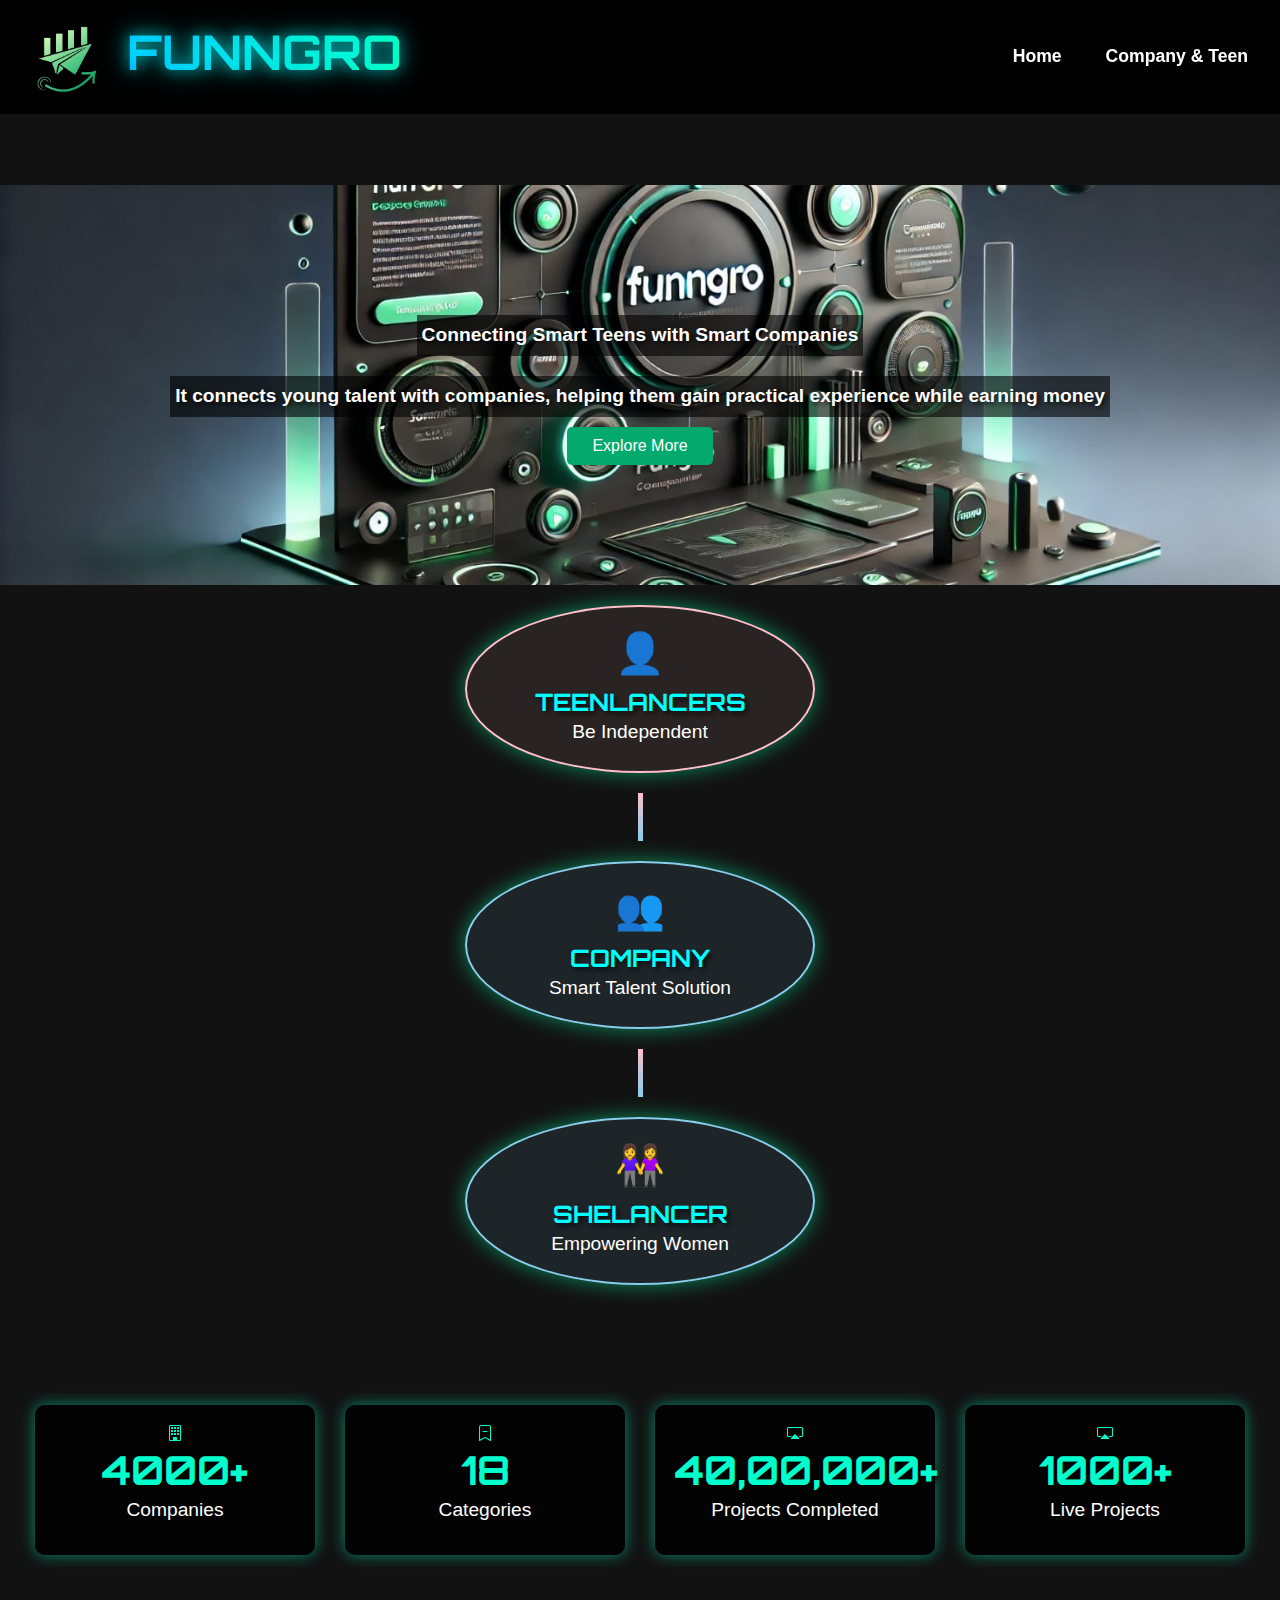
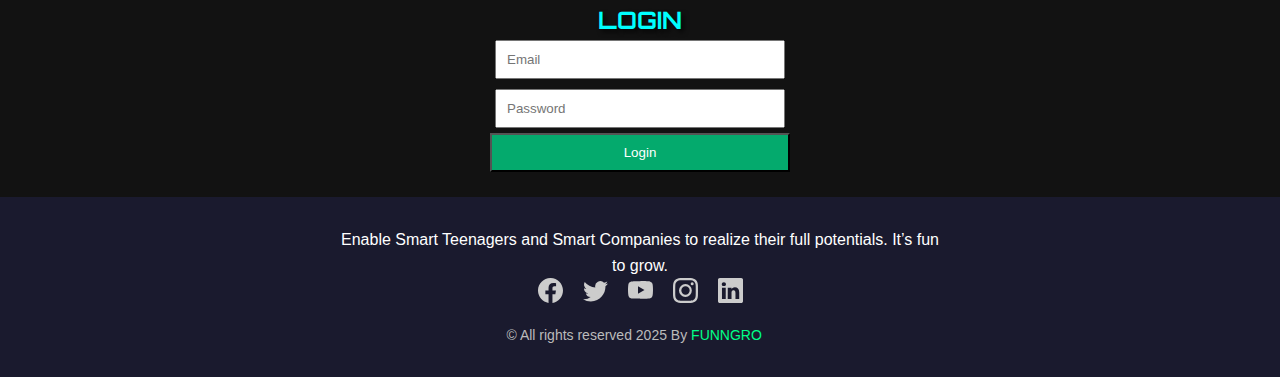
<file: index.html>
<!DOCTYPE html>
<html lang="en">
<head>
    <meta charset="UTF-8">
    <meta name="viewport" content="width=device-width, initial-scale=1.0">
    <meta name="description" content="Funngro - Connecting Smart Teens with Smart Companies">
    <meta name="keywords" content="Funngro, Teen Jobs, Freelancer, Smart Companies">
    <meta name="author" content="Your Name">
    <title>Funngro | Home</title>
    <link rel="stylesheet" href="style.css">
    
    <!-- <script defer src="script.js"></script> -->
     <script src="script.js"></script>
</head>
<body>

<header>
    <div class="logo-container">
        <img src="logo.jpg" alt="Funngro Logo" class="logo">
        <h1 class="welcome-text">Funngro</h1>
    </div>
    <nav>
        <ul>
            <li><a href="index.html">Home</a></li>
            <li><a href="kashish.html"  >Company & Teen</a></li>
            
        </ul>
    </nav>
   
</header>
<section class="hero">
    
    <p>Connecting Smart Teens with Smart Companies</p>
    <p>It connects young talent with companies, helping them gain practical experience while earning money</p>
    <a href="kashish.html" class="btn">Explore More</a>
</section>


<section class="container">
    <div class="circle card" id="teenlancers">
        <div class="icon">&#128100;</div>
        <h2>TEENLANCERS</h2>
        <p>Be Independent</p>
    </div>

    <div class="line"></div>

    <div class="circle card" id="company">
        <div class="icon">&#128101;</div>
        <h2>COMPANY</h2>
        <p>Smart Talent Solution</p>
    </div>

    <div class="line"></div>

    <div class="circle card" id="she">
        <div class="icon">&#128109;</div>
        <h2>SHELANCER</h2>
        <p>Empowering Women</p>
    </div>
</section>

<section class="stats">
    <div class="stat-box">
        <svg xmlns="http://www.w3.org/2000/svg" width="16" height="16" fill="currentColor" class="bi bi-building" viewBox="0 0 16 16">
            <path d="M4 2.5a.5.5 0 0 1 .5-.5h1a.5.5 0 0 1 .5.5v1a.5.5 0 0 1-.5.5h-1a.5.5 0 0 1-.5-.5zm3 0a.5.5 0 0 1 .5-.5h1a.5.5 0 0 1 .5.5v1a.5.5 0 0 1-.5.5h-1a.5.5 0 0 1-.5-.5zm3.5-.5a.5.5 0 0 0-.5.5v1a.5.5 0 0 0 .5.5h1a.5.5 0 0 0 .5-.5v-1a.5.5 0 0 0-.5-.5zM4 5.5a.5.5 0 0 1 .5-.5h1a.5.5 0 0 1 .5.5v1a.5.5 0 0 1-.5.5h-1a.5.5 0 0 1-.5-.5zM7.5 5a.5.5 0 0 0-.5.5v1a.5.5 0 0 0 .5.5h1a.5.5 0 0 0 .5-.5v-1a.5.5 0 0 0-.5-.5zm2.5.5a.5.5 0 0 1 .5-.5h1a.5.5 0 0 1 .5.5v1a.5.5 0 0 1-.5.5h-1a.5.5 0 0 1-.5-.5zM4.5 8a.5.5 0 0 0-.5.5v1a.5.5 0 0 0 .5.5h1a.5.5 0 0 0 .5-.5v-1a.5.5 0 0 0-.5-.5zm2.5.5a.5.5 0 0 1 .5-.5h1a.5.5 0 0 1 .5.5v1a.5.5 0 0 1-.5.5h-1a.5.5 0 0 1-.5-.5zm3.5-.5a.5.5 0 0 0-.5.5v1a.5.5 0 0 0 .5.5h1a.5.5 0 0 0 .5-.5v-1a.5.5 0 0 0-.5-.5z"/>
            <path d="M2 1a1 1 0 0 1 1-1h10a1 1 0 0 1 1 1v14a1 1 0 0 1-1 1H3a1 1 0 0 1-1-1zm11 0H3v14h3v-2.5a.5.5 0 0 1 .5-.5h3a.5.5 0 0 1 .5.5V15h3z"/>
          </svg>
        <h2 class="counter" data-target="5000">4000+</h2>
        <p>Companies</p>
    </div>
    <div class="stat-box">
        <svg xmlns="http://www.w3.org/2000/svg" width="16" height="16" fill="currentColor" class="bi bi-bookmark-dash" viewBox="0 0 16 16">
            <path fill-rule="evenodd" d="M5.5 6.5A.5.5 0 0 1 6 6h4a.5.5 0 0 1 0 1H6a.5.5 0 0 1-.5-.5"/>
            <path d="M2 2a2 2 0 0 1 2-2h8a2 2 0 0 1 2 2v13.5a.5.5 0 0 1-.777.416L8 13.101l-5.223 2.815A.5.5 0 0 1 2 15.5zm2-1a1 1 0 0 0-1 1v12.566l4.723-2.482a.5.5 0 0 1 .554 0L13 14.566V2a1 1 0 0 0-1-1z"/>
          </svg>
        <h2 class="counter" data-target="150">18</h2>
        <p>Categories</p>
    </div>
    <div class="stat-box">
        <svg xmlns="http://www.w3.org/2000/svg" width="16" height="16" fill="currentColor" class="bi bi-cast" viewBox="0 0 16 16">
            <path d="m7.646 9.354-3.792 3.792a.5.5 0 0 0 .353.854h7.586a.5.5 0 0 0 .354-.854L8.354 9.354a.5.5 0 0 0-.708 0"/>
            <path d="M11.414 11H14.5a.5.5 0 0 0 .5-.5v-7a.5.5 0 0 0-.5-.5h-13a.5.5 0 0 0-.5.5v7a.5.5 0 0 0 .5.5h3.086l-1 1H1.5A1.5 1.5 0 0 1 0 10.5v-7A1.5 1.5 0 0 1 1.5 2h13A1.5 1.5 0 0 1 16 3.5v7a1.5 1.5 0 0 1-1.5 1.5h-2.086z"/>
          </svg>
        <h2 class="counter" data-target="5000000">40,00,000+</h2>
        <p>Projects Completed</p>
    </div>
    <div class="stat-box">
        <svg xmlns="http://www.w3.org/2000/svg" width="16" height="16" fill="currentColor" class="bi bi-cast" viewBox="0 0 16 16">
            <path d="m7.646 9.354-3.792 3.792a.5.5 0 0 0 .353.854h7.586a.5.5 0 0 0 .354-.854L8.354 9.354a.5.5 0 0 0-.708 0"/>
            <path d="M11.414 11H14.5a.5.5 0 0 0 .5-.5v-7a.5.5 0 0 0-.5-.5h-13a.5.5 0 0 0-.5.5v7a.5.5 0 0 0 .5.5h3.086l-1 1H1.5A1.5 1.5 0 0 1 0 10.5v-7A1.5 1.5 0 0 1 1.5 2h13A1.5 1.5 0 0 1 16 3.5v7a1.5 1.5 0 0 1-1.5 1.5h-2.086z"/>
          </svg>
        <h2 class="counter" data-target="5000">1000+</h2>
        <p>Live Projects</p>
    </div>
</section>

<section class="login">
    <h2>Login</h2>
    <form id="loginForm">
        <input type="text" id="email" placeholder="Email" required>
        <input type="password" id="password" placeholder="Password" required>
        <button type="submit">Login</button>
    </form>
</section>



<footer class="footer">
    <p class="footer-text">
        Enable Smart Teenagers and Smart Companies to realize their full potentials. It’s fun to grow.
    </p>
    <div class="social-icons">
        <a href="#" target="blank"><svg xmlns="http://www.w3.org/2000/svg" width="16" height="16" fill="currentColor" class="bi bi-facebook" viewBox="0 0 16 16">
            <path d="M16 8.049c0-4.446-3.582-8.05-8-8.05C3.58 0-.002 3.603-.002 8.05c0 4.017 2.926 7.347 6.75 7.951v-5.625h-2.03V8.05H6.75V6.275c0-2.017 1.195-3.131 3.022-3.131.876 0 1.791.157 1.791.157v1.98h-1.009c-.993 0-1.303.621-1.303 1.258v1.51h2.218l-.354 2.326H9.25V16c3.824-.604 6.75-3.934 6.75-7.951"/>
          </svg></a>
        <a href="#" target="blank"><svg xmlns="http://www.w3.org/2000/svg" width="16" height="16" fill="currentColor" class="bi bi-twitter" viewBox="0 0 16 16">
            <path d="M5.026 15c6.038 0 9.341-5.003 9.341-9.334q.002-.211-.006-.422A6.7 6.7 0 0 0 16 3.542a6.7 6.7 0 0 1-1.889.518 3.3 3.3 0 0 0 1.447-1.817 6.5 6.5 0 0 1-2.087.793A3.286 3.286 0 0 0 7.875 6.03a9.32 9.32 0 0 1-6.767-3.429 3.29 3.29 0 0 0 1.018 4.382A3.3 3.3 0 0 1 .64 6.575v.045a3.29 3.29 0 0 0 2.632 3.218 3.2 3.2 0 0 1-.865.115 3 3 0 0 1-.614-.057 3.28 3.28 0 0 0 3.067 2.277A6.6 6.6 0 0 1 .78 13.58a6 6 0 0 1-.78-.045A9.34 9.34 0 0 0 5.026 15"/>
          </svg></a>
        <a href="#" target="blank"><svg xmlns="http://www.w3.org/2000/svg" width="16" height="16" fill="currentColor" class="bi bi-youtube" viewBox="0 0 16 16">
            <path d="M8.051 1.999h.089c.822.003 4.987.033 6.11.335a2.01 2.01 0 0 1 1.415 1.42c.101.38.172.883.22 1.402l.01.104.022.26.008.104c.065.914.073 1.77.074 1.957v.075c-.001.194-.01 1.108-.082 2.06l-.008.105-.009.104c-.05.572-.124 1.14-.235 1.558a2.01 2.01 0 0 1-1.415 1.42c-1.16.312-5.569.334-6.18.335h-.142c-.309 0-1.587-.006-2.927-.052l-.17-.006-.087-.004-.171-.007-.171-.007c-1.11-.049-2.167-.128-2.654-.26a2.01 2.01 0 0 1-1.415-1.419c-.111-.417-.185-.986-.235-1.558L.09 9.82l-.008-.104A31 31 0 0 1 0 7.68v-.123c.002-.215.01-.958.064-1.778l.007-.103.003-.052.008-.104.022-.26.01-.104c.048-.519.119-1.023.22-1.402a2.01 2.01 0 0 1 1.415-1.42c.487-.13 1.544-.21 2.654-.26l.17-.007.172-.006.086-.003.171-.007A100 100 0 0 1 7.858 2zM6.4 5.209v4.818l4.157-2.408z"/>
          </svg></a>
        <a href="#" target="blank"><svg xmlns="http://www.w3.org/2000/svg" width="16" height="16" fill="currentColor" class="bi bi-instagram" viewBox="0 0 16 16">
            <path d="M8 0C5.829 0 5.556.01 4.703.048 3.85.088 3.269.222 2.76.42a3.9 3.9 0 0 0-1.417.923A3.9 3.9 0 0 0 .42 2.76C.222 3.268.087 3.85.048 4.7.01 5.555 0 5.827 0 8.001c0 2.172.01 2.444.048 3.297.04.852.174 1.433.372 1.942.205.526.478.972.923 1.417.444.445.89.719 1.416.923.51.198 1.09.333 1.942.372C5.555 15.99 5.827 16 8 16s2.444-.01 3.298-.048c.851-.04 1.434-.174 1.943-.372a3.9 3.9 0 0 0 1.416-.923c.445-.445.718-.891.923-1.417.197-.509.332-1.09.372-1.942C15.99 10.445 16 10.173 16 8s-.01-2.445-.048-3.299c-.04-.851-.175-1.433-.372-1.941a3.9 3.9 0 0 0-.923-1.417A3.9 3.9 0 0 0 13.24.42c-.51-.198-1.092-.333-1.943-.372C10.443.01 10.172 0 7.998 0zm-.717 1.442h.718c2.136 0 2.389.007 3.232.046.78.035 1.204.166 1.486.275.373.145.64.319.92.599s.453.546.598.92c.11.281.24.705.275 1.485.039.843.047 1.096.047 3.231s-.008 2.389-.047 3.232c-.035.78-.166 1.203-.275 1.485a2.5 2.5 0 0 1-.599.919c-.28.28-.546.453-.92.598-.28.11-.704.24-1.485.276-.843.038-1.096.047-3.232.047s-2.39-.009-3.233-.047c-.78-.036-1.203-.166-1.485-.276a2.5 2.5 0 0 1-.92-.598 2.5 2.5 0 0 1-.6-.92c-.109-.281-.24-.705-.275-1.485-.038-.843-.046-1.096-.046-3.233s.008-2.388.046-3.231c.036-.78.166-1.204.276-1.486.145-.373.319-.64.599-.92s.546-.453.92-.598c.282-.11.705-.24 1.485-.276.738-.034 1.024-.044 2.515-.045zm4.988 1.328a.96.96 0 1 0 0 1.92.96.96 0 0 0 0-1.92m-4.27 1.122a4.109 4.109 0 1 0 0 8.217 4.109 4.109 0 0 0 0-8.217m0 1.441a2.667 2.667 0 1 1 0 5.334 2.667 2.667 0 0 1 0-5.334"/>
          </svg></a>
        <a href="#" target="blank"><svg xmlns="http://www.w3.org/2000/svg" width="16" height="16" fill="currentColor" class="bi bi-linkedin" viewBox="0 0 16 16">
            <path d="M0 1.146C0 .513.526 0 1.175 0h13.65C15.474 0 16 .513 16 1.146v13.708c0 .633-.526 1.146-1.175 1.146H1.175C.526 16 0 15.487 0 14.854zm4.943 12.248V6.169H2.542v7.225zm-1.2-8.212c.837 0 1.358-.554 1.358-1.248-.015-.709-.52-1.248-1.342-1.248S2.4 3.226 2.4 3.934c0 .694.521 1.248 1.327 1.248zm4.908 8.212V9.359c0-.216.016-.432.08-.586.173-.431.568-.878 1.232-.878.869 0 1.216.662 1.216 1.634v3.865h2.401V9.25c0-2.22-1.184-3.252-2.764-3.252-1.274 0-1.845.7-2.165 1.193v.025h-.016l.016-.025V6.169h-2.4c.03.678 0 7.225 0 7.225z"/>
          </svg></a>
       
    </div>

    <p class="copyright">
        © All rights reserved 2025 By <span class="brand">FUNNGRO</span>
    </p>
</footer>    

</body>
</html>
</file>
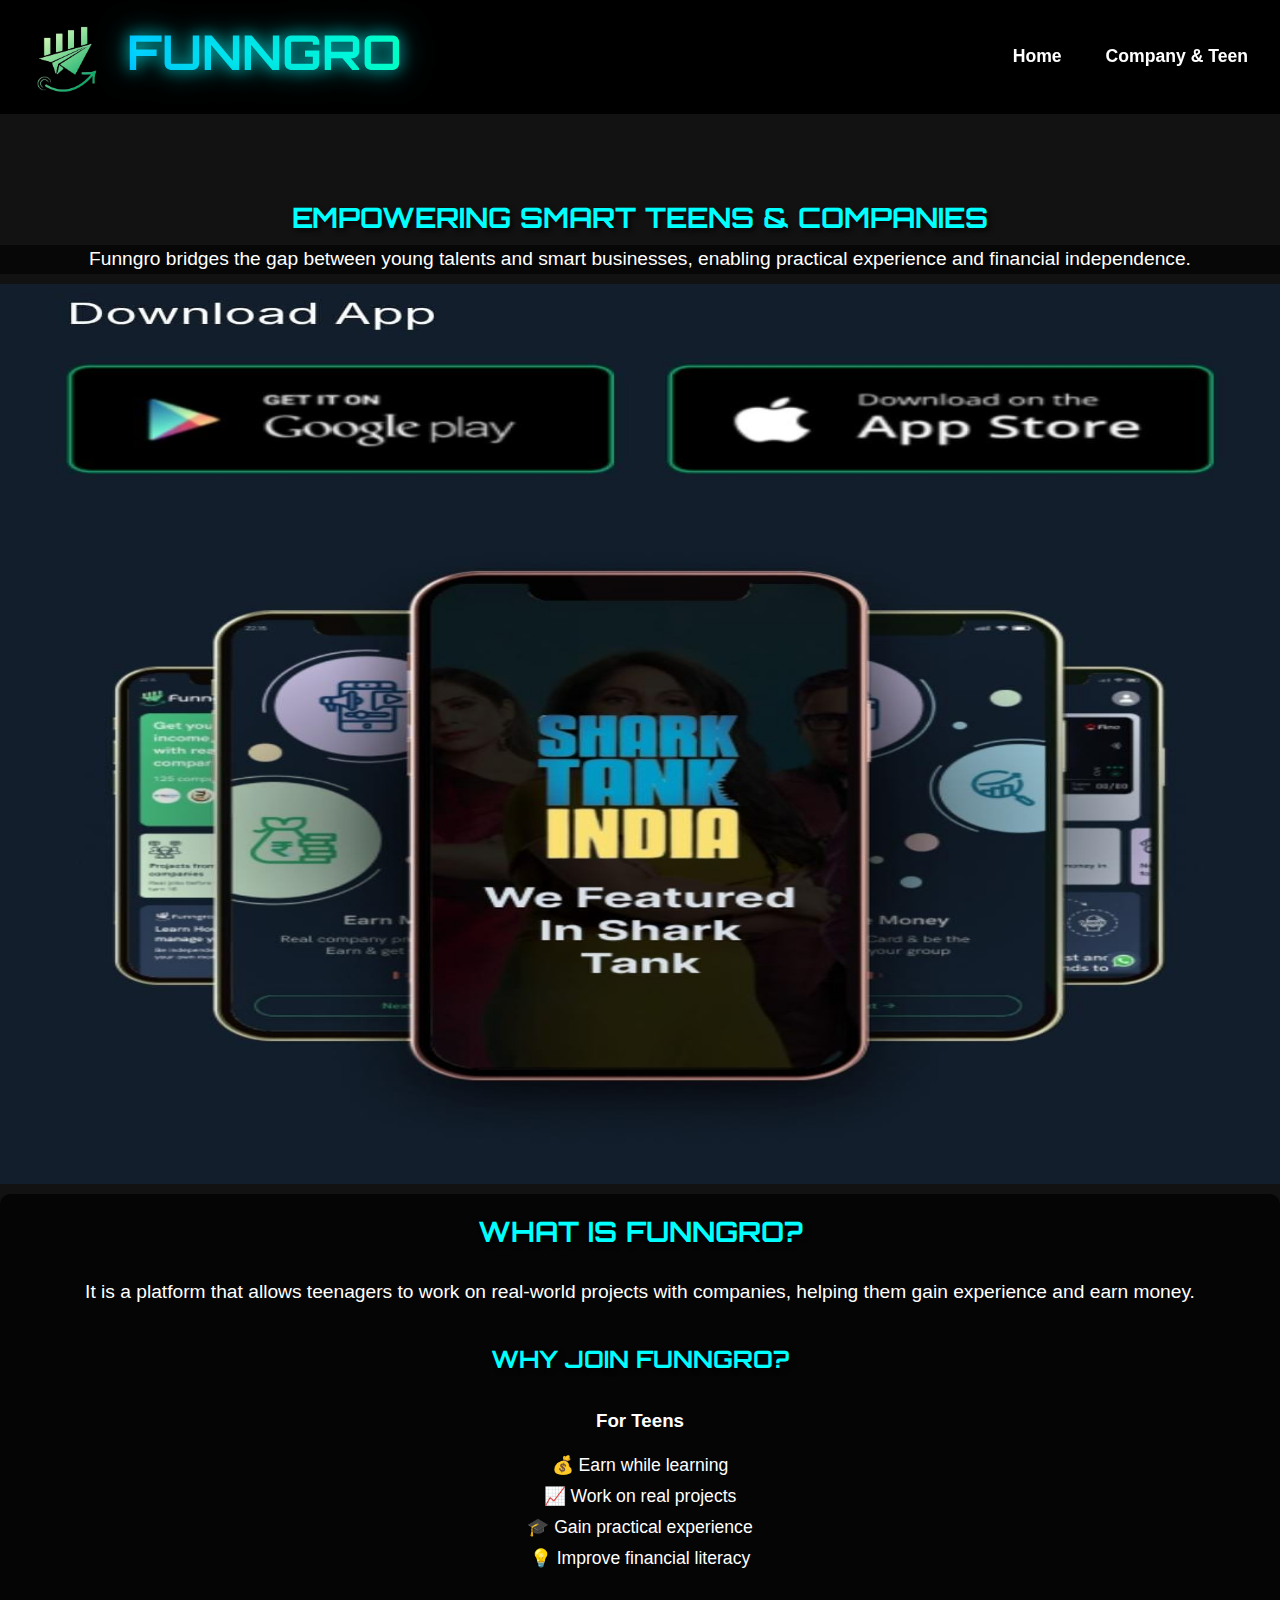
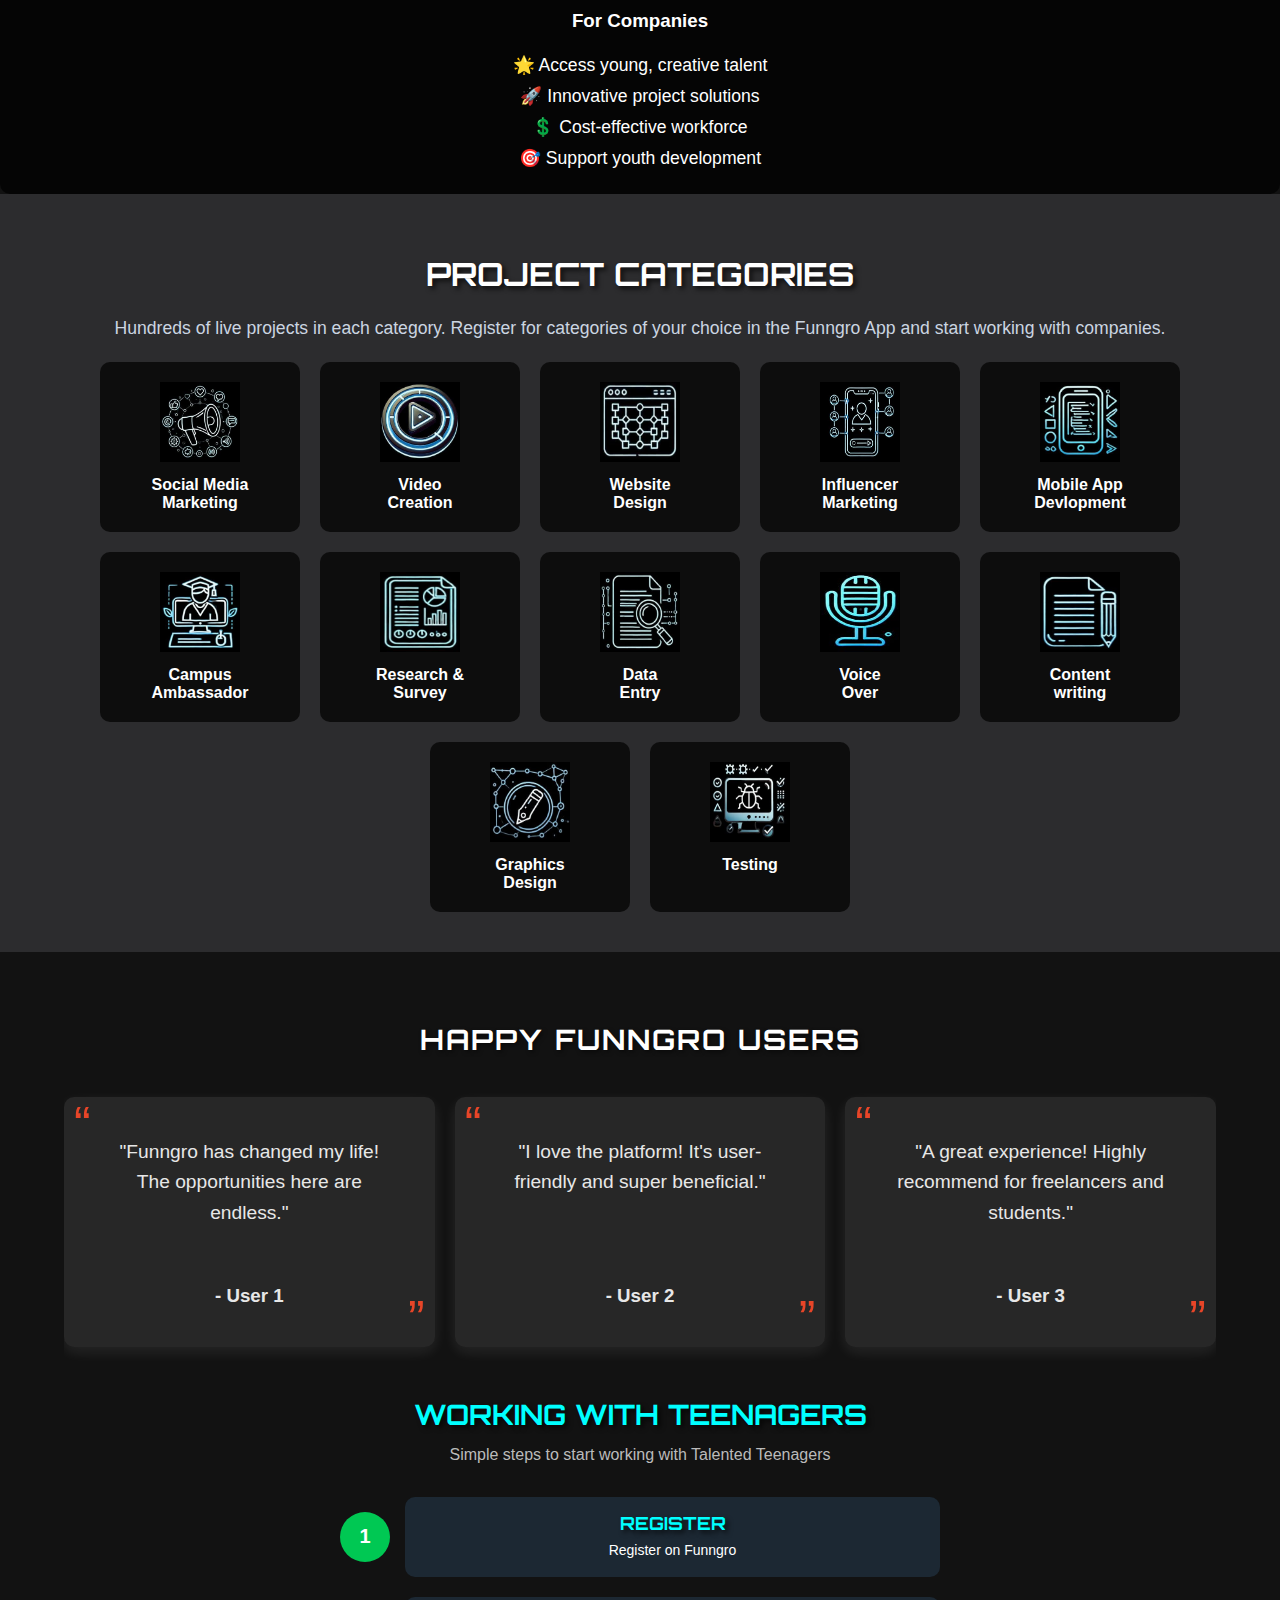
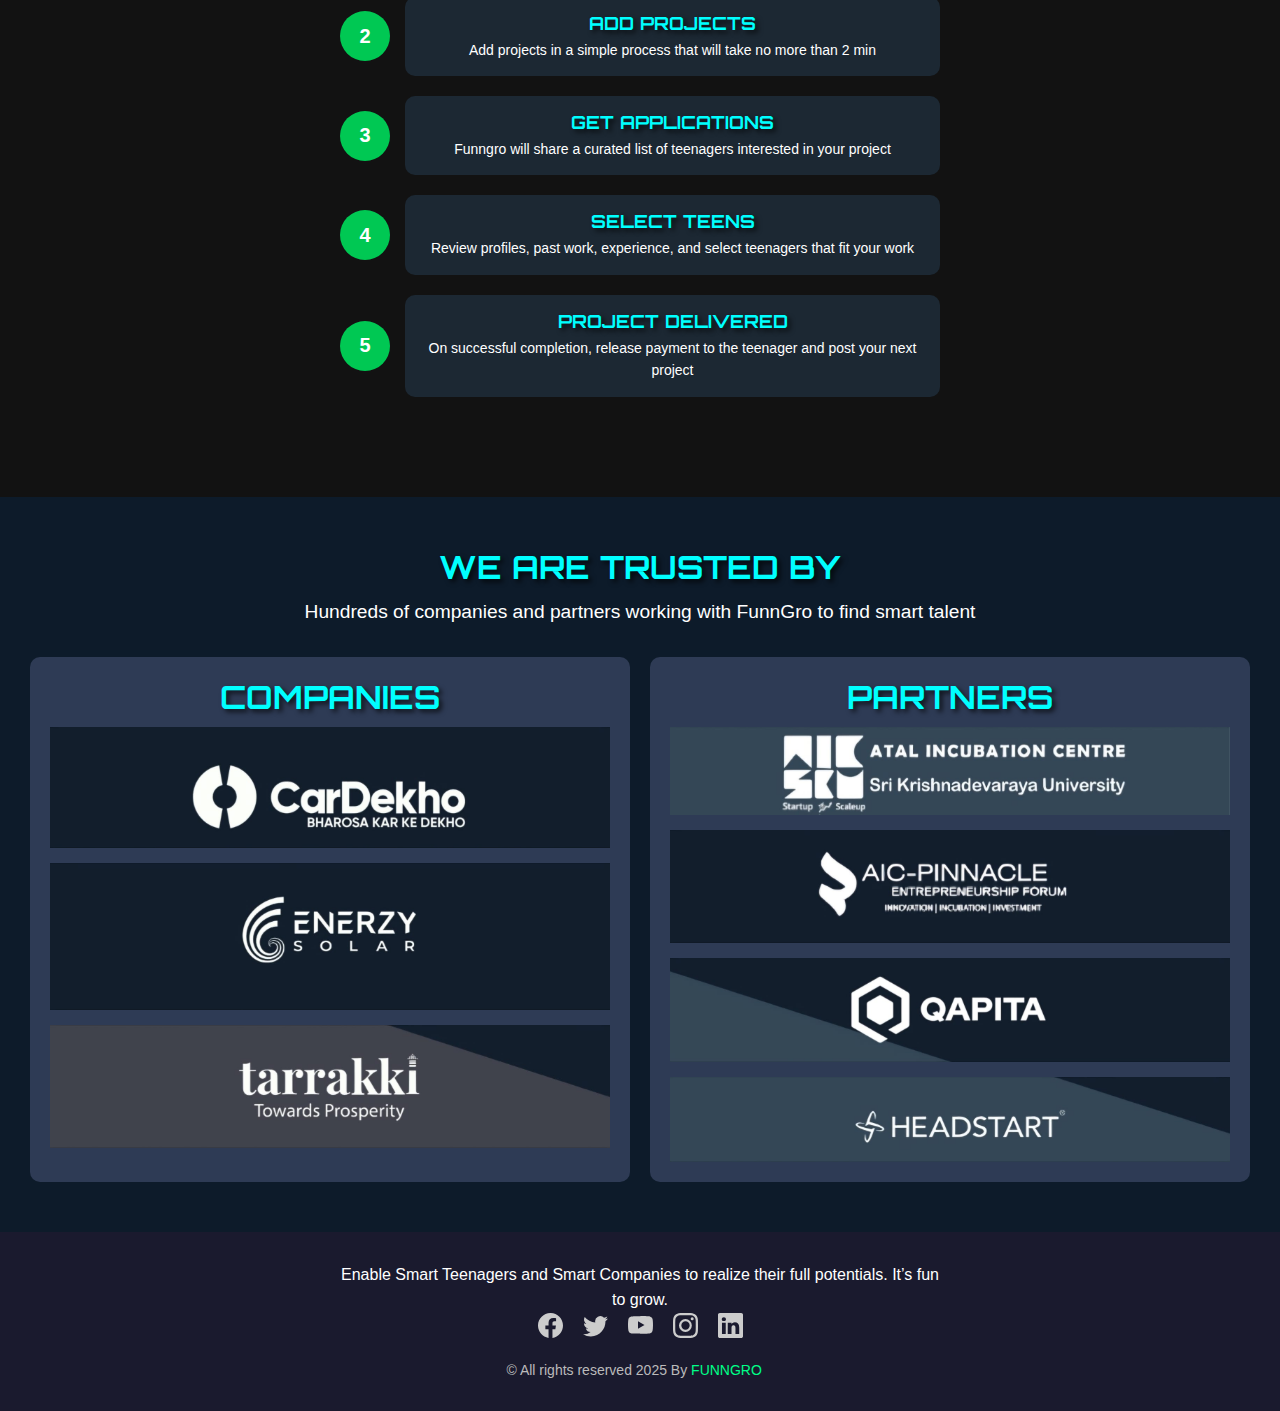
<file: kashish.html>
<!DOCTYPE html>
<html lang="en">
<head>
    <meta charset="UTF-8">
    <meta name="viewport" content="width=device-width, initial-scale=1.0">
    <title>Funngro - Connecting Teens & Companies</title>
    <link rel="stylesheet" href="style.css">
    <script defer src="script.js"></script>
</head>
<body>
    <header>
        <div class="logo-container">
            <img src="logo.jpg" alt="Funngro Logo" class="logo">
            <h1 class="welcome-text"> Funngro</h1>
        </div>
        <nav>
            <ul>
                <li><a href="index.html">Home</a></li>
                <li><a href="kashish.html"  >Company & Teen</a></li>
                
            </ul>
        </nav>
    </header>

    
    

    <section class="her">
        <h1>Empowering Smart Teens & Companies</h1>
        <p>Funngro bridges the gap between young talents and smart businesses, enabling practical experience and financial independence.</p>
        <img src="shark.jpg" alt="Teen Collaboration">
    </section>
    <div class="text-container">
        <h1>What is Funngro?</h1><br>
        <p>It is a platform that allows teenagers to work on real-world projects with companies, helping them gain experience and earn money.</p><br><br>
    
        <h2>Why Join Funngro?</h2><br><br>
        <h3>For Teens</h3><br>
        <ul>
            <li>💰 Earn while learning</li>
            <li>📈 Work on real projects</li>
            <li>🎓 Gain practical experience</li>
            <li>💡 Improve financial literacy</li>
        </ul><br><br>
    
        <h3>For Companies</h3><br>
        <ul>
            <li>🌟 Access young, creative talent</li>
            <li>🚀 Innovative project solutions</li>
            <li>💲 Cost-effective workforce</li>
            <li>🎯 Support youth development</li>
    </ul>
    </div>

    <section class="project-categories">
        <h2>Project Categories</h2>
        <p>Hundreds of live projects in each category. Register for categories of your choice in the Funngro App and start working with companies.</p>
        <div class="categories-container">
            <div class="category">
                <img src="social.jpg" alt="Social Media Marketing">
                <h3>Social Media Marketing</h3>
            </div>
            <div class="category">
                <img src="video.jpg" alt="Video Creation">
                <h3>Video <br>Creation</h3>
            </div>
            <div class="category">
                <img src="w.jpg" alt="Website Design" >
                <h3>Website <br>Design</h3>
            </div>
            <div class="category">
                <img src="influencer.jpg" alt="Influencer Marketing">
                <h3>Influencer <br>Marketing</h3>
            </div>

            <div class="category">
                <img src="mobile.jpg" alt="Video Creation">
                <h3>Mobile App <br>Devlopment</h3>
            </div>
            <div class="category">
                <img src="campus.jpg" alt="Video Creation">
                <h3>Campus <br>Ambassador</h3>
            </div>
            <div class="category">
                <img src="research.jpg" alt="Video Creation">
                <h3>Research & <br>Survey</h3>
            </div>
            <div class="category">
                <img src="data.jpg" alt="Video Creation">
                <h3>Data <br>Entry</h3>
            </div>
            <div class="category">
                <img src="voice.jpg" alt="Video Creation">
                <h3>Voice<br>Over</h3>
            </div>
            <div class="category">
                <img src="content.jpg" alt="Video Creation">
                <h3>Content <br>writing</h3>
            </div>
            <div class="category">
                <img src="graphics.jpg" alt="Video Creation">
                <h3>Graphics <br>Design</h3>
            </div>
            <div class="category">
                <img src="testing.jpg" alt="Video Creation">
                <h3>Testing</h3>
            </div>
        </div>
    </section>



    <div class="testimonial-container">
        <div class="testimonial-heading">happy funngro users</div>
        <div class="testimonials-wrapper">
            <!-- Testimonials -->
            <div class="testimonials">
                <div class="testimonial">

    
        
                <p>"Funngro has changed my life! The opportunities here are endless."</p>
                <h3>- User 1</h3>
            </div>
            <div class="testimonial">
                <p>"I love the platform! It's user-friendly and super beneficial."</p>
                <h3>- User 2</h3>
            </div>
            <div class="testimonial">
                <p>"A great experience! Highly recommend for freelancers and students."</p>
                <h3>- User 3</h3>
            </div>
        </div>
        </div>

        <div class="cont">
            <h1>Working with Teenagers</h1>
            <p class="subtitle">Simple steps to start working with Talented Teenagers</p>
    
            <div class="timeline">
                <div class="timeline-item">
                    <div class="timeline-icon">1</div>
                    <div class="timeline-content">
                        <h2>Register</h2>
                        <p>Register on Funngro</p>
                    </div>
                </div>
    
                <div class="timeline-item">
                    <div class="timeline-icon">2</div>
                    <div class="timeline-content">
                        <h2>Add Projects</h2>
                        <p>Add projects in a simple process that will take no more than 2 min</p>
                    </div>
                </div>
    
                <div class="timeline-item">
                    <div class="timeline-icon">3</div>
                    <div class="timeline-content">
                        <h2>Get Applications</h2>
                        <p>Funngro will share a curated list of teenagers interested in your project</p>
                    </div>
                </div>
            </div>

            <div class="timeline-item">
                <div class="timeline-icon">4</div>
                <div class="timeline-content">
                    <h2>Select Teens</h2>
                    <p>Review profiles, past work, experience, and select teenagers that fit your work</p>
                </div>
            </div>

            <div class="timeline-item">
                <div class="timeline-icon">5</div>
                <div class="timeline-content">
                    <h2>Project Delivered</h2>
                    <p>On successful completion, release payment to the teenager and post your next project</p>
                </div>
            </div>

        </div>
    </div>

    <section class="trusted-by">
        <h2>We are trusted by</h2>
        <p>Hundreds of companies and partners working with FunnGro to find smart talent</p>
        
        <div class="companies-partners">
            <!-- Companies Section -->
            <div class="box">
                <h2>Companies</h2>
                <div class="images">
                    <img src="car.jpg" alt="CarDekho">
                    <img src="en.jpg" alt="EnerzySolar">
                    <img src="ta.jpg" alt="Tarrakki">
                    
                
                </div>
            </div>
                    
            
    
            <!-- Partners Section -->
            <div class="box">
                <h2>Partners</h2>
                <div class="images">
                    <img src="8.jpg" alt="MESC">
                    <img src="5.jpg" alt="AIC Pinnacle">
                    <img src="6.jpg" alt="Qapita">
                    <img src="7.jpg" alt="Headstart">
                   
                </div>
            </div>
        </div>
    </section>

    <footer class="footer">
        <p class="footer-text">
            Enable Smart Teenagers and Smart Companies to realize their full potentials. It’s fun to grow.
        </p>
        <div class="social-icons">
            <a href="#" target="blank"><svg xmlns="http://www.w3.org/2000/svg" width="16" height="16" fill="currentColor" class="bi bi-facebook" viewBox="0 0 16 16">
                <path d="M16 8.049c0-4.446-3.582-8.05-8-8.05C3.58 0-.002 3.603-.002 8.05c0 4.017 2.926 7.347 6.75 7.951v-5.625h-2.03V8.05H6.75V6.275c0-2.017 1.195-3.131 3.022-3.131.876 0 1.791.157 1.791.157v1.98h-1.009c-.993 0-1.303.621-1.303 1.258v1.51h2.218l-.354 2.326H9.25V16c3.824-.604 6.75-3.934 6.75-7.951"/>
              </svg></a>
            <a href="#" target="blank"><svg xmlns="http://www.w3.org/2000/svg" width="16" height="16" fill="currentColor" class="bi bi-twitter" viewBox="0 0 16 16">
                <path d="M5.026 15c6.038 0 9.341-5.003 9.341-9.334q.002-.211-.006-.422A6.7 6.7 0 0 0 16 3.542a6.7 6.7 0 0 1-1.889.518 3.3 3.3 0 0 0 1.447-1.817 6.5 6.5 0 0 1-2.087.793A3.286 3.286 0 0 0 7.875 6.03a9.32 9.32 0 0 1-6.767-3.429 3.29 3.29 0 0 0 1.018 4.382A3.3 3.3 0 0 1 .64 6.575v.045a3.29 3.29 0 0 0 2.632 3.218 3.2 3.2 0 0 1-.865.115 3 3 0 0 1-.614-.057 3.28 3.28 0 0 0 3.067 2.277A6.6 6.6 0 0 1 .78 13.58a6 6 0 0 1-.78-.045A9.34 9.34 0 0 0 5.026 15"/>
              </svg></a>
            <a href="#" target="blank"><svg xmlns="http://www.w3.org/2000/svg" width="16" height="16" fill="currentColor" class="bi bi-youtube" viewBox="0 0 16 16">
                <path d="M8.051 1.999h.089c.822.003 4.987.033 6.11.335a2.01 2.01 0 0 1 1.415 1.42c.101.38.172.883.22 1.402l.01.104.022.26.008.104c.065.914.073 1.77.074 1.957v.075c-.001.194-.01 1.108-.082 2.06l-.008.105-.009.104c-.05.572-.124 1.14-.235 1.558a2.01 2.01 0 0 1-1.415 1.42c-1.16.312-5.569.334-6.18.335h-.142c-.309 0-1.587-.006-2.927-.052l-.17-.006-.087-.004-.171-.007-.171-.007c-1.11-.049-2.167-.128-2.654-.26a2.01 2.01 0 0 1-1.415-1.419c-.111-.417-.185-.986-.235-1.558L.09 9.82l-.008-.104A31 31 0 0 1 0 7.68v-.123c.002-.215.01-.958.064-1.778l.007-.103.003-.052.008-.104.022-.26.01-.104c.048-.519.119-1.023.22-1.402a2.01 2.01 0 0 1 1.415-1.42c.487-.13 1.544-.21 2.654-.26l.17-.007.172-.006.086-.003.171-.007A100 100 0 0 1 7.858 2zM6.4 5.209v4.818l4.157-2.408z"/>
              </svg></a>
            <a href="#" target="blank"><svg xmlns="http://www.w3.org/2000/svg" width="16" height="16" fill="currentColor" class="bi bi-instagram" viewBox="0 0 16 16">
                <path d="M8 0C5.829 0 5.556.01 4.703.048 3.85.088 3.269.222 2.76.42a3.9 3.9 0 0 0-1.417.923A3.9 3.9 0 0 0 .42 2.76C.222 3.268.087 3.85.048 4.7.01 5.555 0 5.827 0 8.001c0 2.172.01 2.444.048 3.297.04.852.174 1.433.372 1.942.205.526.478.972.923 1.417.444.445.89.719 1.416.923.51.198 1.09.333 1.942.372C5.555 15.99 5.827 16 8 16s2.444-.01 3.298-.048c.851-.04 1.434-.174 1.943-.372a3.9 3.9 0 0 0 1.416-.923c.445-.445.718-.891.923-1.417.197-.509.332-1.09.372-1.942C15.99 10.445 16 10.173 16 8s-.01-2.445-.048-3.299c-.04-.851-.175-1.433-.372-1.941a3.9 3.9 0 0 0-.923-1.417A3.9 3.9 0 0 0 13.24.42c-.51-.198-1.092-.333-1.943-.372C10.443.01 10.172 0 7.998 0zm-.717 1.442h.718c2.136 0 2.389.007 3.232.046.78.035 1.204.166 1.486.275.373.145.64.319.92.599s.453.546.598.92c.11.281.24.705.275 1.485.039.843.047 1.096.047 3.231s-.008 2.389-.047 3.232c-.035.78-.166 1.203-.275 1.485a2.5 2.5 0 0 1-.599.919c-.28.28-.546.453-.92.598-.28.11-.704.24-1.485.276-.843.038-1.096.047-3.232.047s-2.39-.009-3.233-.047c-.78-.036-1.203-.166-1.485-.276a2.5 2.5 0 0 1-.92-.598 2.5 2.5 0 0 1-.6-.92c-.109-.281-.24-.705-.275-1.485-.038-.843-.046-1.096-.046-3.233s.008-2.388.046-3.231c.036-.78.166-1.204.276-1.486.145-.373.319-.64.599-.92s.546-.453.92-.598c.282-.11.705-.24 1.485-.276.738-.034 1.024-.044 2.515-.045zm4.988 1.328a.96.96 0 1 0 0 1.92.96.96 0 0 0 0-1.92m-4.27 1.122a4.109 4.109 0 1 0 0 8.217 4.109 4.109 0 0 0 0-8.217m0 1.441a2.667 2.667 0 1 1 0 5.334 2.667 2.667 0 0 1 0-5.334"/>
              </svg></a>
            <a href="#" target="blank"><svg xmlns="http://www.w3.org/2000/svg" width="16" height="16" fill="currentColor" class="bi bi-linkedin" viewBox="0 0 16 16">
                <path d="M0 1.146C0 .513.526 0 1.175 0h13.65C15.474 0 16 .513 16 1.146v13.708c0 .633-.526 1.146-1.175 1.146H1.175C.526 16 0 15.487 0 14.854zm4.943 12.248V6.169H2.542v7.225zm-1.2-8.212c.837 0 1.358-.554 1.358-1.248-.015-.709-.52-1.248-1.342-1.248S2.4 3.226 2.4 3.934c0 .694.521 1.248 1.327 1.248zm4.908 8.212V9.359c0-.216.016-.432.08-.586.173-.431.568-.878 1.232-.878.869 0 1.216.662 1.216 1.634v3.865h2.401V9.25c0-2.22-1.184-3.252-2.764-3.252-1.274 0-1.845.7-2.165 1.193v.025h-.016l.016-.025V6.169h-2.4c.03.678 0 7.225 0 7.225z"/>
              </svg></a>
           
        </div>
    
        <p class="copyright">
            © All rights reserved 2025 By <span class="brand">FUNNGRO</span>
        </p>
    </footer>    
        
    
        

    
</body>
</html>
</file>
<file: style.css>
@import url('https://fonts.googleapis.com/css2?family=Orbitron:wght@500;700&display=swap');

/* Global Styles */
* {
    margin: 0;
    padding: 0;
    box-sizing: border-box;
    font-family: 'Poppins', sans-serif;
}

body {
    font-family: Arial, sans-serif;
    background-color: #121212;
    color: white;
    text-align: center;
    transition: background 0.3s, color 0.3s;
    padding-top: 200px;
    
}

/* Header */

header {
    position: fixed;
    top: 0;
    left: 0;
    margin-bottom: 0px;
    padding-bottom: 0px;
    width: 100%;
    background-color: #000;
    padding: 15px 20px;
    z-index: 1000;
    display: flex;
    justify-content: space-between;
    align-items: center;
    
}


nav ul {
    list-style: none;
    display: flex;
    gap: 20px;
}
nav ul li {
    display: inline;
}

nav ul li a {
    color: white;
    text-decoration: none;
    font-weight: bold;
    padding: 8px 12px;
    border-radius: 5px;
    transition: background 0.3s;
}

nav ul li a:hover {
    background: rgba(255, 255, 255, 0.2);
}

/* Stats Section */
.stats {
    display: flex;
    flex-wrap: wrap;
    justify-content: center;
    gap: 30px;
    margin-top: 100px;
    text-align: center;
    color: #00ffcc;
}

.stat-box {
    background: rgba(0, 0, 0, 0.8);
    width: 280px;
    height: 150px;
    padding: 20px;
    border-radius: 10px;
    box-shadow: 0 0 15px rgba(0, 255, 204, 0.5);
    transition: transform 0.3s ease-in-out, box-shadow 0.3s;
}

.stat-box:hover {
    transform: scale(1.05);
    box-shadow: 0 0 20px rgba(0, 255, 204, 0.8);
}

/* Responsive Design */
@media (max-width: 768px) {
    header {
        flex-direction: column;
        text-align: center;
    }

    nav ul {
        flex-direction: column;
        align-items: center;
        gap: 10px;
        padding-top: 10px;
    }

    .stats {
        flex-direction: column;
        align-items: center;
    }

    .stat-box {
        width: 90%;
        max-width: 320px;
    }
}

@media (max-width: 480px) {
    header {
        padding: 10px;
    }
    .stat-box {
        width: 100%;
    }
}


.logo img {
    height: 30px;
}




.her {
    
    height: 200px;
    display: inline;
    flex-direction: column;
    justify-content: center;
    align-items: center;
    text-align: center;
    margin: 10px auto;
    
}
.her p {
    font-size: 1.2rem;
    background: rgba(0, 0, 0, 0.6); /* Adds a semi-transparent dark background */
   
   margin: 10px auto;
    display: flex;
    justify-content: center;
    align-items: center;
    text-align: center;
    line-height: 1.5;
    margin-top: 5px;
}

.her h1{
    margin-bottom: 10px;
}
.her img {
    width: 100%;
    height: auto;
  max-height: 900px;
    display: block;
    margin-bottom: 10px;
}



.hero h1, .hero p {
    color: white; /* Ensures high contrast */
    text-shadow: 2px 2px 5px rgba(0, 0, 0, 0.8); /* Adds a shadow for better visibility */
    font-size: 2rem; /* Increases size */
    font-weight: bold; /* Makes text stand out */
}


.hero {
    background: url('hero1-bg.jpg') no-repeat center center/cover;
    height: 400px;
    display: flex;
    flex-direction: column;
    justify-content: center;
    align-items: center;
    margin-top: -15px;
    
}
.hero p {
    font-size: 1.2rem;
    background: rgba(0, 0, 0, 0.6); /* Adds a semi-transparent dark background */
    padding: 5px;
   margin: 10px;
    display: inline-block;
    justify-content: center;
    align-items: center;
    text-align: center;
}


.hero h1 {
    color: white; /* High contrast */
    font-size: 2rem; /* Bigger size */
    font-weight: 700; /* Extra bold */
    text-transform: uppercase; /* Makes text stand out */
    text-shadow: 4px 4px 6px rgba(0, 0, 0, 0.9); /* Strong shadow for better readability */
    background: linear-gradient(to right, rgba(243, 91, 172, 0.7), rgba(255, 0, 136, 0.7)); /* Green gradient */
    padding: 6px 15px;
    border-radius: 8px;
    display: inline-block;
}

.btn {
    background-color: #04AA6D;
    color: white;
    padding: 10px 25px;
    text-decoration: none;
    border-radius: 5px;
    
}
.login {
    margin-top: 50px;
}
.login form {
    display: flex;
    flex-direction: column;
    width: 300px;
    margin: 0 auto 25px;
}
.login input {
    padding: 10px;
    margin: 5px;
}

.login button {
    background-color: #04AA6D;
    color: white;
    padding: 10px;
}

footer {
    background-color: #222;
    padding: 10px;
    margin-top: 20px;
}
.logo-container {
    display: flex;
    align-items: center;
    justify-content: center;
    gap: 15px; /* Space between logo and text */
    padding: 2px;
}
.logo {
    width: 90px; /* Adjust logo size */
    height: auto;
}

.welcome-text {
    font-family: 'Orbitron', sans-serif; /* Futuristic font */
    font-size: 3rem;
    font-weight: 700;
    background: linear-gradient(90deg, #00AFFF, #00FFAA); /* Gradient effect */
    -webkit-background-clip: text;
    -webkit-text-fill-color: transparent; /* Gradient text effect */
    text-shadow: 0px 0px 15px rgba(0, 255, 255, 0.7), 0px 0px 30px rgba(0, 255, 255, 0.5);
    animation: glow 1.5s infinite alternate;
}

/* Glowing Animation */
@keyframes glow {
    0% {
        text-shadow: 0px 0px 15px rgba(0, 255, 255, 0.7);
    }
    100% {
        text-shadow: 0px 0px 30px rgba(0, 255, 255, 1);
    
        }
    }

    .text-container {
       
        width: 100%;
        margin: auto;
       
        background: rgba(0, 0, 0, 0.7); /* Dark overlay */
        padding: 20px;
        border-radius: 10px;
    }
    
    h1, h2 {
        font-family: 'Orbitron', sans-serif;
        color: #00FFFF; /* Bright Cyan for visibility */
        text-align: center;
        text-transform: uppercase;
        text-shadow: 3px 3px 5px rgba(0, 0, 0, 0.7); /* Text glow effect */
    }
    
    p {
        font-size: 1.2rem;
        color: white;
        text-align: center;
        display: block;
        margin: 0 auto;
        line-height: 1.6;
        justify-content: center;
       align-items: center;
    }
    ul {
        list-style-type: none;
        padding: 0;
        text-align: center;
    }
    ul li {
        font-size: 1.1rem;
        padding: 5px 0;
    }
    
    .quote {
        font-style: italic;
        color: #FFD700; /* Gold for highlighting */
        text-align: center;
    }
    
    /* Ensure text is above the background */
    .text-container {
        position: relative;
      z-index:10;
      
    }    
/* Styling for Testimonials Heading */
.testimonial-heading {
    font-family: 'Orbitron', sans-serif; /* Futuristic, bold font */
    font-weight: 700; /* Extra bold */
    font-size: 28px; /* Large size for emphasis */
    color: #ffffff; /* White text */
    text-transform: uppercase; /* Make text all caps */
    text-align: center; /* Center align */
    letter-spacing: 2px; /* Add space between letters */
    text-shadow: 2px 2px 4px rgba(0, 0, 0, 0.5); /* 3D shadow effect */
    margin-bottom: 40px; /* Space below the heading */
    
}


/* Testimonials Container */
.testimonial-container {
    width: 90%;
    max-width: 1200px;
    margin: 70px auto;
    overflow: hidden;  /* Hide the testimonials that go out of view */
    position: relative;
    margin-bottom: 50px;
}

/* Testimonials Wrapper */
.testimonials-wrapper {
    display: flex;
    align-items: center;
    position: relative;
}
 /* Testimonials */
 .testimonials {
    display: flex;
    transition: transform 0.5s ease-in-out; /* Smooth sliding transition */
    gap: 20px;
}

/* Testimonial Box */
.testimonial {
    background: rgba(255, 255, 255, 0.1);
    padding: 40px; /* Increased padding for taller boxes */
    border-radius: 10px;
    box-shadow: 0px 5px 15px rgba(255, 255, 255, 0.1);
    width: 80%;
    max-width: 1000px;
    margin: auto;
    position: relative;
    opacity: 0.9;
    height: 250px; /* Fixed height for all testimonial boxes */
    display: flex;
    flex-direction: column;
    justify-content: space-between;  /* Ensure the content is spaced properly inside */
}

/* Testimonial hover effect */
.testimonial:hover {
    transform: scale(1.05);
    opacity: 1;
}
 /* Quote Icons */
 .testimonial::before {
    content: "“";
    font-size: 50px;
    color: #ff4b2b;
    position: absolute;
    top: -1px;
    left: 10px;
}

.testimonial::after {
    content: "”";
    font-size: 50px;
    color: #ff4b2b;
    position: absolute;
    bottom: -1px;
    right: 10px;
}



/* User Name */
.user {
    margin-top: 10px;
    font-weight: bold;
    color: #ff4b2b;
}

/* Arrow Buttons */
.arrow-left,
.arrow-right {
    position: absolute;
    top: 50%;
    transform: translateY(-50%);
    background: rgba(0, 0, 0, 0.5);
    color: white;
    border: none;
    padding: 10px;
    font-size: 30px;
    cursor: pointer;
    z-index: 20;
    display: flex;
    align-items: center;
    justify-content: center;
    border-radius: 50%; /* Round the buttons */
    transition: background 0.3s ease;
}

.arrow-left {
    left: 10px; /* Slightly adjust to prevent it from being too close to the edge */
}

.arrow-right {
    right: 10px; /* Slightly adjust to prevent it from being too close to the edge */
}

.arrow-left:hover,
.arrow-right:hover {
    background: rgba(244, 85, 178, 0.8); /* Darker background on hover */
}

.arrow-left:focus,
.arrow-right:focus {
    outline: none;
}

 



.menu-icon {
font-size: 30px;
cursor: pointer;
}

.container {
position: relative;
display: flex;
flex-direction: column;
align-items: center;
height: 80vh;
justify-content: center;
}

.circle {
width: 350px;
height: 350px;
border-radius: 50%;
display: flex;
flex-direction: column;
align-items: center;
justify-content: center;
margin: 20px;
position: relative;
box-shadow: 0 0 20px rgba(0, 255, 170, 0.5);
transition: transform 0.3s ease-in-out, box-shadow 0.3s ease-in-out;
}
.circle:hover {
transform: scale(1.1);
box-shadow: 0 0 30px rgba(0, 255, 170, 0.8);
}

#teenlancers {
background: rgba(255, 182, 193, 0.1);
border: 2px solid pink;
}

#company {
background: rgba(135, 206, 250, 0.1);
border: 2px solid skyblue;
}
#she {
background: rgba(135, 206, 250, 0.1);
border: 2px solid skyblue;
}

.icon {
font-size: 40px;
margin-bottom: 10px;
}

.line {
width: 5px;
height: 100px;
background: linear-gradient(to bottom, pink, skyblue);
position: relative;
animation: lineGlow 2s infinite alternate;
}
@keyframes lineGlow {
0% { box-shadow: 0 0 5px pink; }
100% { box-shadow: 0 0 15px skyblue;}
}

.counter {
font-size: 2.5rem;
font-weight: bold;
color: #00ffcc;
text-shadow: 0 0 10px #00ffcc;
}

.project-categories {
text-align: center;
padding: 40px 20px;
background-color: #2c2c2e;
}

.project-categories h2 {
font-size: 2em;
margin-top: 20px;
margin-bottom: 20px;
color: white;
}

.project-categories p {
font-size: 1.1em;
color: #CBD5E1;
margin-bottom: 20px;
}

.categories-container {
display: flex;
flex-wrap: wrap;
justify-content: center;
gap: 20px;
margin-top: 20px;
}

.category {
width: 200px;
background: #0d0d0d;
padding: 20px;
border-radius: 10px;
text-align: center;
transition: transform 0.3s ease, box-shadow 0.3s ease;
}


.category:hover {
transform: translateY(-5px);
box-shadow: 0px 4px 10px rgba(246, 5, 5, 0.2);
}

.category img {
width: 80px;
height: 80px;
margin-bottom: 10px;
}

.category h3 {
font-size: 1.2em;
 color: white;
font-size: 16px;
}

.cont {
width: 90%;
max-width: 600px;
margin: 50px auto; /* Centered on all screen sizes */
}

h1 {
font-size: 28px;
margin-bottom: 10px;
text-align: center;
}

.subtitle {
font-size: 16px;
color: #bbbbbb;
text-align: center;
}

.timeline {
position: relative;
margin-top: 30px;
}

.timeline-item {
display: flex;
align-items: center;
gap: 15px;
margin: 20px 0;
}

.timeline-icon {
width: 50px;
height: 50px;
background-color: #00c853;
color: #fff;
font-size: 20px;
font-weight: bold;
display: flex;
justify-content: center;
align-items: center;
border-radius: 50%;
flex-shrink: 0;
}

.timeline-content {
background-color: #1c2833;
padding: 15px;
border-radius: 10px;
text-align: left;
flex-grow: 1;
color: #bbbbbb;
}

.timeline-content h2 {
margin: 0;
font-size: 18px;
}

.timeline-content p {
margin: 5px 0 0;
font-size: 14px;
}

.timeline-section {
padding: 50px 0;
border-radius: 10px;
}

/* Responsive styles */
@media (max-width: 768px) {
.timeline-item {
    flex-direction: column; /* Stack icon and content */
    text-align: center;
}

.timeline-icon {
    margin-bottom: 10px;
}

.timeline-content {
    text-align: center;
}
}


.footer {
background-color: #1a1a2e; /* Dark background */
text-align: center;
padding: 30px 0;
color: #ccc;
}

.footer-text {
font-size: 16px;
margin-bottom: 40px;
max-width: 600px;
margin: 0 auto;
}
.social-icons {
display: flex;
justify-content: center;
gap: 20px;
margin-bottom: 15px;
}
.social-icons svg{
width: 25px;
height: 25px;
}

.social-icons a {
font-size: 24px;
color: #ccc;
transition: color 0.3s;
}

.social-icons a:hover {
color: #00ff88;
}

.copyright {
font-size: 14px;
color: #bbb;
}

.brand {
color: #00ff88;
font-weight: bold;
}

.trusted-by {
text-align: center;
background-color: #0d1b2a; /* Dark theme background */
color: white;
padding: 50px 20px;
}

.trusted-by h2 {
font-size: 2rem;
font-weight: bold;
margin-bottom: 10px;
}

.trusted-by p {
font-size: 1.2rem;
margin-bottom: 30px;
}

/* Flex Container for Companies & Partners */
.companies-partners {
display: flex;
flex-wrap: wrap;
justify-content: center;
gap: 20px;
}

/* Styling for Boxes */
.box {
background-color: #2e3b55;
padding: 20px;
border-radius: 10px;
width: 70%;
max-width: 600px;
text-align: center;
}

/* Company & Partner Logos */
.images {
display: flex;
flex-wrap: wrap;
justify-content: center;
gap: 15px;
margin-top: 10px;

}

.images img {
min-width: 40px;

height: 150px;
height: auto;
background: none;

}


@media (max-width: 1024px) {
.hero {
    height: 300px;
}

.hero h1 {
    font-size: 1.8rem;
}

.hero p {
    font-size: 1rem;
}
}

@media (max-width: 768px) {

header 
{
    flex-direction: column;
    text-align: center;
    padding: 10px;
}


nav ul {
    flex-direction: column;
    gap: 10px;
}

.hero {
    height: 250px;
}

.hero h1 {
    font-size: 1.5rem;
}

.hero p {
    font-size: 0.9rem;
}
}

@media (max-width: 480px) {
.hero {
    height: 200px;
    padding: 10px;
}

.hero h1 {
    font-size: 1.2rem;
    padding: 4px 10px;
}

.hero p {
    font-size: 0.8rem;
}

.btn {
    padding: 8px 20px;
}
}

/* Media Queries for responsiveness */
@media screen and (max-width: 768px) {
.testimonial-container {
    width: 100%;
    margin: 30px auto;
}

.testimonials {
    flex-direction: column; /* Stack testimonials vertically */
    gap: 10px;
}

.testimonial {
    width: 90%; /* Adjust width for smaller screens */
    height: auto; /* Allow testimonials to expand naturally */
    padding: 20px;
    font-size: 0.9rem; /* Reduce font size */
}

.testimonial::before,
.testimonial::after {
    font-size: 30px; /* Reduce quote icon size */
}

.arrow-left,
.arrow-right {
    display: none; /* Hide arrows on smaller screens */
}
}

@media screen and (max-width: 480px) {
.testimonial-container {
    padding: 10px;
}

.testimonial {
    width: 100%;
    font-size: 0.8rem;
    padding: 15px;
}

.user {
    font-size: 1rem;
}

.text-container {
    padding: 10px;
}

.welcome-text {
    font-size: 2rem;
}
}
</file>
